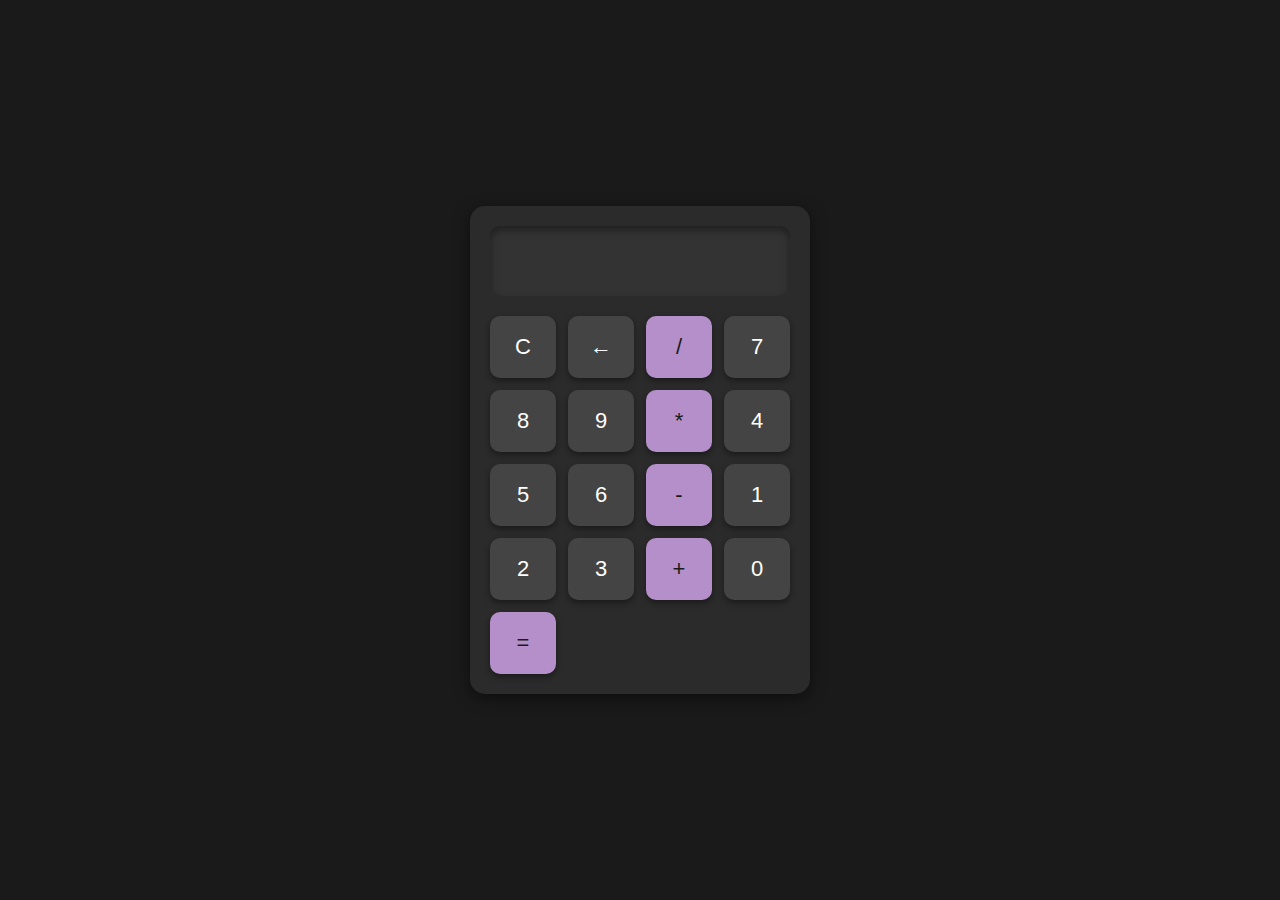
<file: Project/Kalkullator/index.html>
<!DOCTYPE html>
<html lang="id">
<head>
    <meta charset="UTF-8">
    <meta name="viewport" content="width=device-width, initial-scale=1.0">
    <title>Kalkulator Modern</title>
    <link rel="stylesheet" href="style.css">
</head>
<body>
    <div class="calculator">
        <input type="text" id="display" class="display" disabled>
        <div class="buttons">
            <!-- Row 1: Clear, Delete, Divide -->
            <button class="btn" onclick="clearDisplay()">C</button>
            <button class="btn" onclick="deleteLast()">←</button>
            <button class="btn operator" onclick="operate('/')">/</button>

            <!-- Row 2: Numbers 7-9, Multiply -->
            <button class="btn" onclick="appendNumber(7)">7</button>
            <button class="btn" onclick="appendNumber(8)">8</button>
            <button class="btn" onclick="appendNumber(9)">9</button>
            <button class="btn operator" onclick="operate('*')">*</button>

            <!-- Row 3: Numbers 4-6, Subtract -->
            <button class="btn" onclick="appendNumber(4)">4</button>
            <button class="btn" onclick="appendNumber(5)">5</button>
            <button class="btn" onclick="appendNumber(6)">6</button>
            <button class="btn operator" onclick="operate('-')">-</button>

            <!-- Row 4: Numbers 1-3, Add -->
            <button class="btn" onclick="appendNumber(1)">1</button>
            <button class="btn" onclick="appendNumber(2)">2</button>
            <button class="btn" onclick="appendNumber(3)">3</button>
            <button class="btn operator" onclick="operate('+')">+</button>

            <!-- Row 5: Number 0, Equal -->
            <button class="btn" onclick="appendNumber(0)">0</button>
            <button class="btn operator" onclick="calculateResult()">=</button>
        </div>
    </div>

    <script src="script.js"></script>
</body>
</html>
</file>
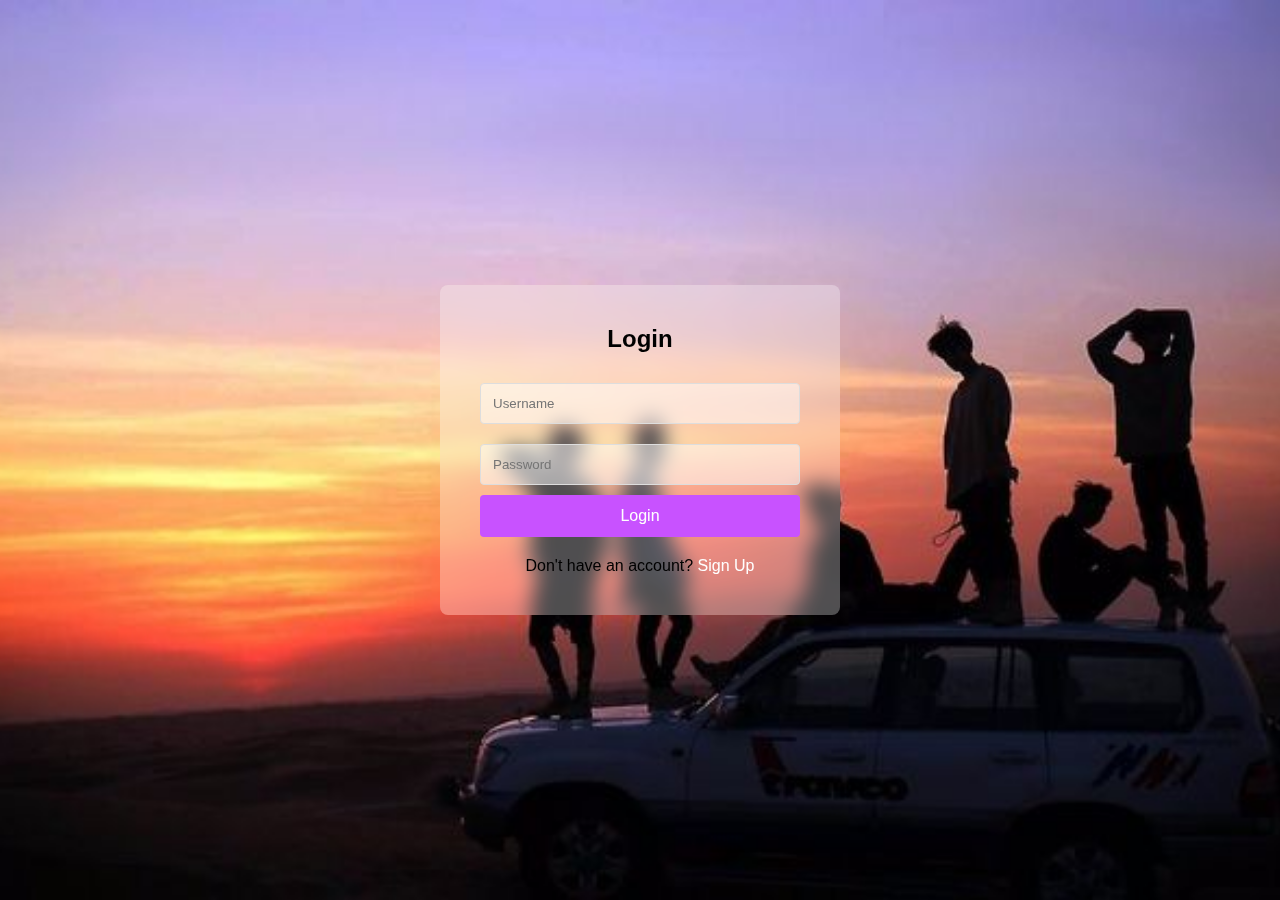
<file: Project/Tampilan Log In/index.html>
<!DOCTYPE html>
<html lang="en">
<head>
    <meta charset="UTF-8">
    <meta name="viewport" content="width=device-width, initial-scale=1.0">
    <title>Login & Sign Up Page</title>
    <style>
        * {
            margin: 0;
            padding: 0;
            box-sizing: border-box;
        }
        body {
            display: flex;
            justify-content: center;
            align-items: center;
            min-height: 100vh;
            background: url('./Background.jpg') no-repeat center center fixed;
            background-size: cover;
            font-family: Arial, sans-serif;
        }
        .form-container {
            background: rgba(255, 255, 255, 0.3);
            padding: 40px;
            border-radius: 8px;
            max-width: 400px;
            text-align: center;
            backdrop-filter: blur(10px);
        }
        .form-container h2 {
            color: #000;
            margin-bottom: 20px;
        }
        .form-container input {
            width: 100%;
            padding: 12px;
            margin: 10px 0;
            border: 1px solid #ddd;
            border-radius: 4px;
            background: rgba(255, 255, 255, 0.5);
        }
        .form-container button {
            width: 100%;
            background-color: #c852ff;
            color: white;
            padding: 12px;
            border: none;
            border-radius: 4px;
            cursor: pointer;
            font-size: 16px;
        }
        .form-container button:hover {
            background-color: #cc00f9;
        }
        .form-toggle {
            margin-top: 20px;
        }
        .form-toggle a {
            color: #ffffff;
            text-decoration: none;
        }
        .form-toggle a:hover {
            text-decoration: underline;
        }
    </style>
</head>
<body>
    <div class="form-container" id="login-form">
        <h2>Login</h2>
        <form>
            <input type="text" placeholder="Username" required>
            <input type="password" placeholder="Password" required>
            <button type="submit">Login</button>
        </form>
        <div class="form-toggle">
            <p>Don't have an account? <a href="#" onclick="toggleForm('signup')">Sign Up</a></p>
        </div>
    </div>
    <div class="form-container" id="signup-form" style="display: none;">
        <h2>Sign Up</h2>
        <form>
            <input type="text" placeholder="Username" required>
            <input type="email" placeholder="Email" required>
            <input type="password" placeholder="Password" required>
            <button type="submit">Sign Up</button>
        </form>
        <div class="form-toggle">
            <p>Already have an account? <a href="#" onclick="toggleForm('login')">Login</a></p>
        </div>
    </div>
    <script>
        function toggleForm(form) {
            document.getElementById('login-form').style.display = form === 'signup' ? 'none' : 'block';
            document.getElementById('signup-form').style.display = form === 'signup' ? 'block' : 'none';
        }
    </script>
</body>
</html>
</file>
<file: Project/Kalkullator/style.css>
* {
    margin: 0;
    padding: 0;
    box-sizing: border-box;
}

body {
    font-family: 'Arial', sans-serif;
    display: flex;
    justify-content: center;
    align-items: center;
    height: 100vh;
    background-color: #1a1a1a;
}

.calculator {
    width: 340px;
    background-color: #2b2b2b;
    border-radius: 15px;
    padding: 20px;
    box-shadow: 0 4px 15px rgba(0, 0, 0, 0.5);
}

.display {
    width: 100%;
    height: 70px;
    background-color: #333;
    border: none;
    color: #ffffff;
    font-size: 36px;
    text-align: right;
    padding: 10px;
    border-radius: 10px;
    margin-bottom: 20px;
    box-shadow: inset 0 4px 8px rgba(0, 0, 0, 0.4);
}

.buttons {
    display: grid;
    grid-template-columns: repeat(4, 1fr);
    gap: 12px;
}

.btn {
    background-color: #444;
    color: white;
    font-size: 22px;
    border: none;
    padding: 18px;
    border-radius: 10px;
    cursor: pointer;
    transition: all 0.3s ease;
    box-shadow: 0 3px 6px rgba(0, 0, 0, 0.4);
}

.btn:hover {
    background-color: #555;
    transform: translateY(-2px);
    box-shadow: 0 5px 10px rgba(0, 0, 0, 0.6);
}

.btn:active {
    background-color: #666;
    transform: translateY(0);
    box-shadow: 0 3px 6px rgba(0, 0, 0, 0.4);
}

.operator {
    background-color: #b58fc9;
    color: #1a1a1a;
}

.operator:hover {
    background-color: #9f78b3;
}

.operator:active {
    background-color: #7a4d9b;
}

.btn-clear {
    background-color: #ff6f61;
}

.btn-clear:hover {
    background-color: #e65b50;
}

.btn-equal {
    grid-column: span 2;
    background-color: #b58fc9;
    color: #1a1a1a;
}

.btn-equal:hover {
    background-color: #9f78b3;
}

.btn-equal:active {
    background-color: #7a4d9b;
}

@media (max-width: 400px) {
    .calculator {
        width: 280px;
        padding: 15px;
    }

    .btn {
        font-size: 18px;
        padding: 16px;
    }

    .display {
        font-size: 28px;
    }
}
</file>
